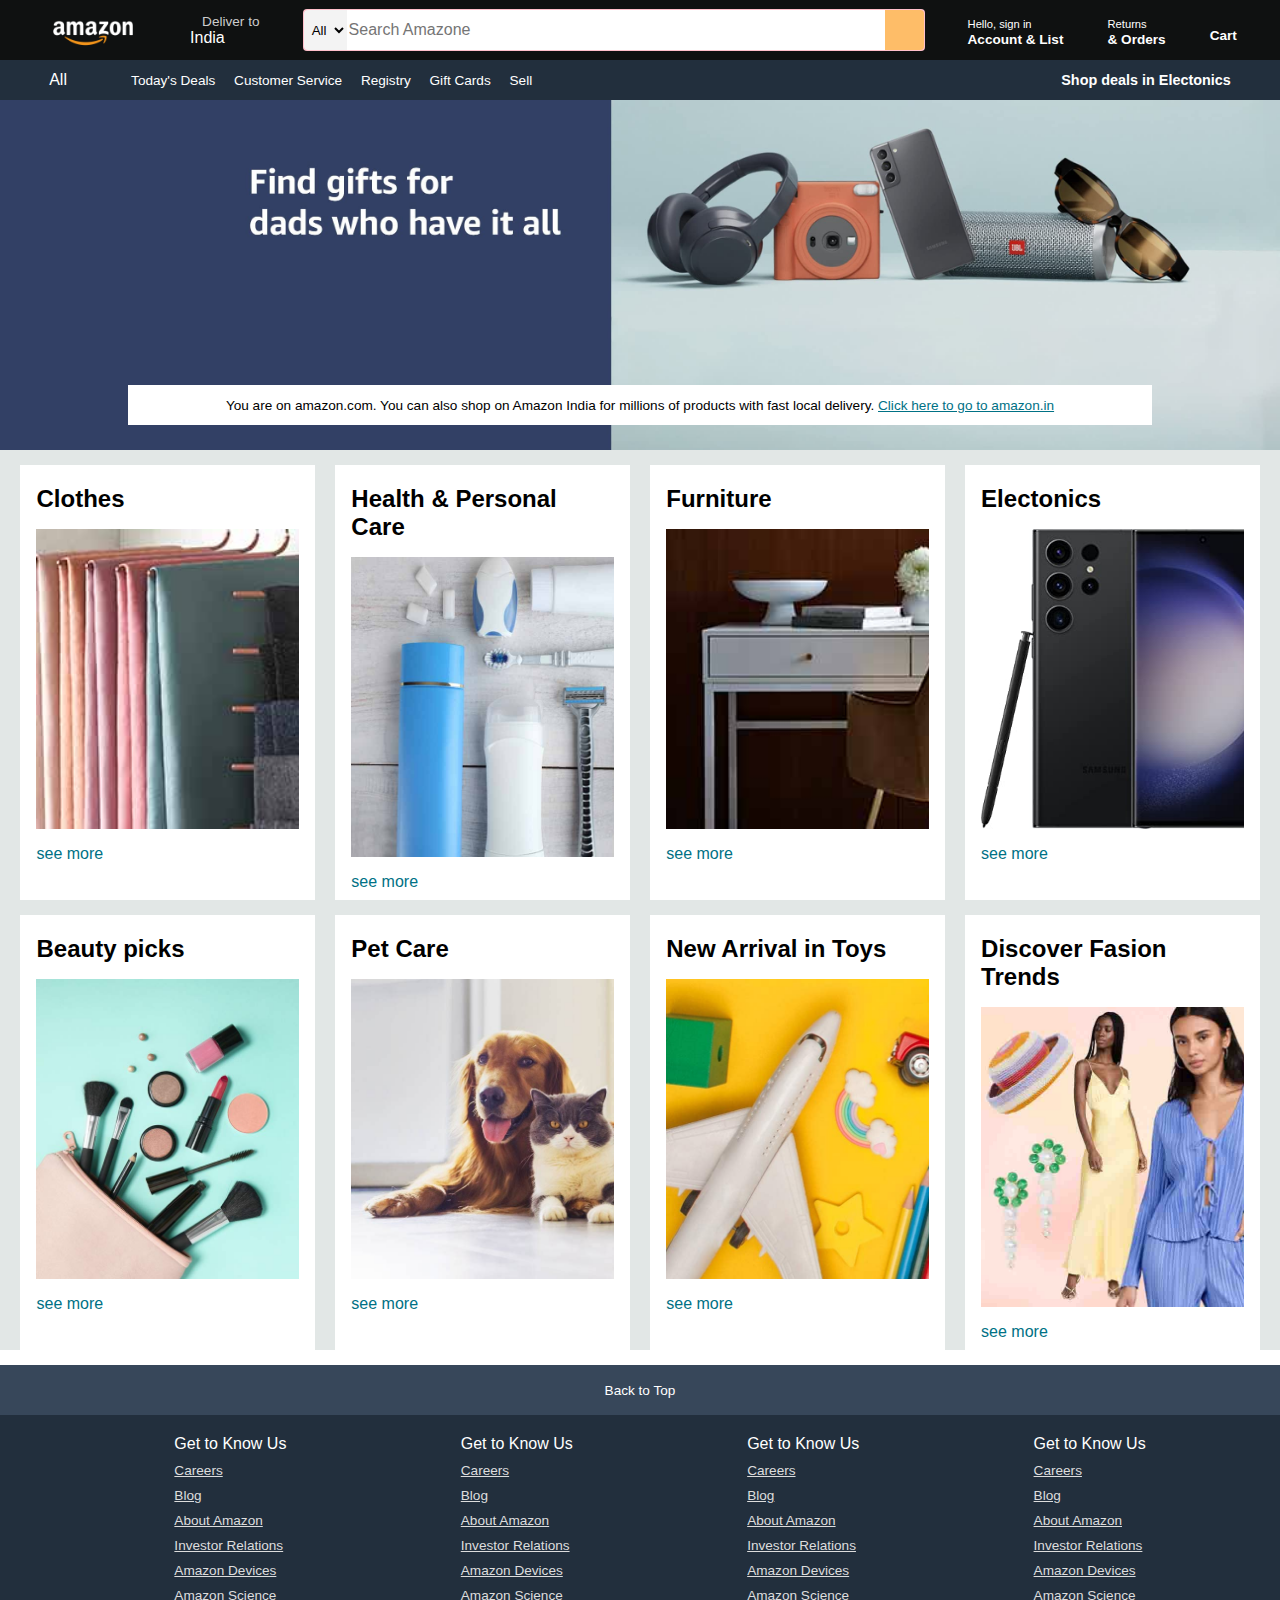
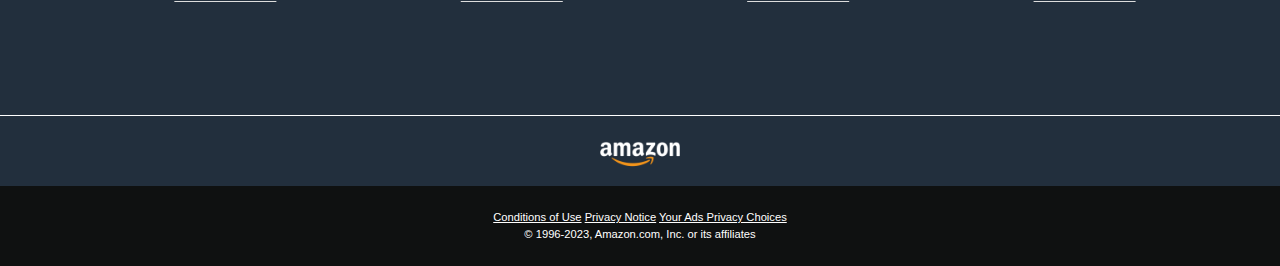
<file: index.html>
<!DOCTYPE html>
<html lang="en">
  <head>
    <meta charset="UTF-8" />
    <meta name="viewport" content="width=device-width, initial-scale=1.0" />
    <title>Amazone clone</title>
    <link
      rel="stylesheet"
      href="https://cdnjs.cloudflare.com/ajax/libs/font-awesome/6.5.1/css/all.min.css"
      integrity="sha512-DTOQO9RWCH3ppGqcWaEA1BIZOC6xxalwEsw9c2QQeAIftl+Vegovlnee1c9QX4TctnWMn13TZye+giMm8e2LwA=="
      crossorigin="anonymous"
      referrerpolicy="no-referrer"
    />
    <link rel="stylesheet" href="style.css" />
  </head>
  <body>
    <header>
      <div class="navbar">
        <div class="nav-logo border">
          <div class="logo"></div>
        </div>

        <div class="nav-address border">
          <p class="add-first">Deliver to</p>
          <div class="add-icon">
            <i class="fa-solid fa-location-dot"></i>
            <p class="add-second">India</p>
          </div>
        </div>

        <div class="nav-search border">
          <select class="search-select">
            <option>All</option>
          </select>
          <input placeholder="Search Amazone" class="search-input" />
          <div class="search-icon">
            <i class="fa-solid fa-magnifying-glass"></i>
          </div>
        </div>
        
        <div class="nav-singin border">
          <p><span>Hello, sign in</span></p>
          <p class="nav-second">Account & List</p>
        </div>

        <div class="nav-return border">
          <p><span>Returns</span></p>
          <p class="nav-second">& Orders</p>
        </div>

        <div class="nav-cart border">
          <i class="fa-solid fa-cart-shopping"></i>
          Cart
          
        </div>
      </div>

      <div class="panel">
        <div class="panel-all">
          <i class="fa-solid fa-bars"></i>
          All
        </div>
        <div class="panel-ops">
          <p>Today's Deals</p>
          <p>Customer Service</p>
          <p>Registry</p>
          <p>Gift Cards</p>
          <p>Sell</p>
        </div>
        <div class="panel-deals">
          Shop deals in Electonics
        </div>
      </div>
    </header>

    <div class="hero-section">
      <div class="hero-msg">
        <p>You are on amazon.com. You can also shop on Amazon India for millions of products with fast local delivery. <a href=""> Click here to go to amazon.in</a></p>
      </div>
    </div>

    <div class="shop-section">
      <div class="box1 box">
       <div class="box-content">
        <h2>Clothes</h2>
        <div class="box-img" style="background-image: url('/images/box1_image.jpg');"></div>
        <p>see more</p>
       </div>
      </div>
      <div class="box2 box">
        <div class="box-content">
          <h2>Health & Personal Care</h2>
          <div class="box-img" style="background-image: url('/images/box2_image.jpg');"></div>
          <p>see more</p>
         </div>
      </div>
      <div class="box3 box">
        <div class="box-content">
          <h2>Furniture</h2>
          <div class="box-img" style="background-image: url('/images/box3_image.jpg');"></div>
          <p>see more</p>
         </div>
      </div>
      <div class="box4 box">
        <div class="box-content">
          <h2>Electonics</h2>
          <div class="box-img" style="background-image: url('/images/box4_image.jpg');"></div>
          <p>see more</p>
         </div>
      </div>
      <div class="box1 box">
        <div class="box-content">
         <h2>Beauty picks</h2>
         <div class="box-img" style="background-image: url('/images/box5_image.jpg');"></div>
         <p>see more</p>
        </div>
       </div>
       <div class="box2 box">
         <div class="box-content">
           <h2>Pet Care</h2>
           <div class="box-img" style="background-image: url('/images/box6_image.jpg');"></div>
           <p>see more</p>
          </div>
       </div>
       <div class="box3 box">
         <div class="box-content">
           <h2>New Arrival in Toys</h2>
           <div class="box-img" style="background-image: url('/images/box7_image.jpg');"></div>
           <p>see more</p>
          </div>
       </div>
       <div class="box4 box">
         <div class="box-content">
           <h2>Discover Fasion Trends</h2>
           <div class="box-img" style="background-image: url('/images/box8_image.jpg');"></div>
           <p>see more</p>
          </div>
       </div>
    </div>

    <footer>
      <div class="foot-panel1">
        Back to Top
      </div>

      <div class="foot-panel2">
        <ul>
          <p>Get to Know Us</p>
          <a href="">Careers</a>
          <a href="">Blog</a>
          <a href="">About Amazon</a>
          <a href="">Investor Relations</a>
          <a href="">Amazon Devices</a>
          <a href="">Amazon Science</a>
        </ul>
        <ul>
          <p>Get to Know Us</p>
          <a href="">Careers</a>
          <a href="">Blog</a>
          <a href="">About Amazon</a>
          <a href="">Investor Relations</a>
          <a href="">Amazon Devices</a>
          <a href="">Amazon Science</a>
        </ul>
        <ul>
          <p>Get to Know Us</p>
          <a href="">Careers</a>
          <a href="">Blog</a>
          <a href="">About Amazon</a>
          <a href="">Investor Relations</a>
          <a href="">Amazon Devices</a>
          <a href="">Amazon Science</a>
        </ul>
        <ul>
          <p>Get to Know Us</p>
          <a href="">Careers</a>
          <a href="">Blog</a>
          <a href="">About Amazon</a>
          <a href="">Investor Relations</a>
          <a href="">Amazon Devices</a>
          <a href="">Amazon Science</a>
        </ul>
      </div>

      <div class="foot-panel3">
        <div class="logo">

        </div>
      </div>

      <div class="foot-panel4">
        <div class="pages">
          <a href="">Conditions of Use</a>
          <a href="">Privacy Notice</a>
          <a href="">Your Ads Privacy Choices</a>
        </div>
        <div class="copyright">
          © 1996-2023, Amazon.com, Inc. or its affiliates
        </div>
      </div>
    </footer>
  </body>
</html>
</file>
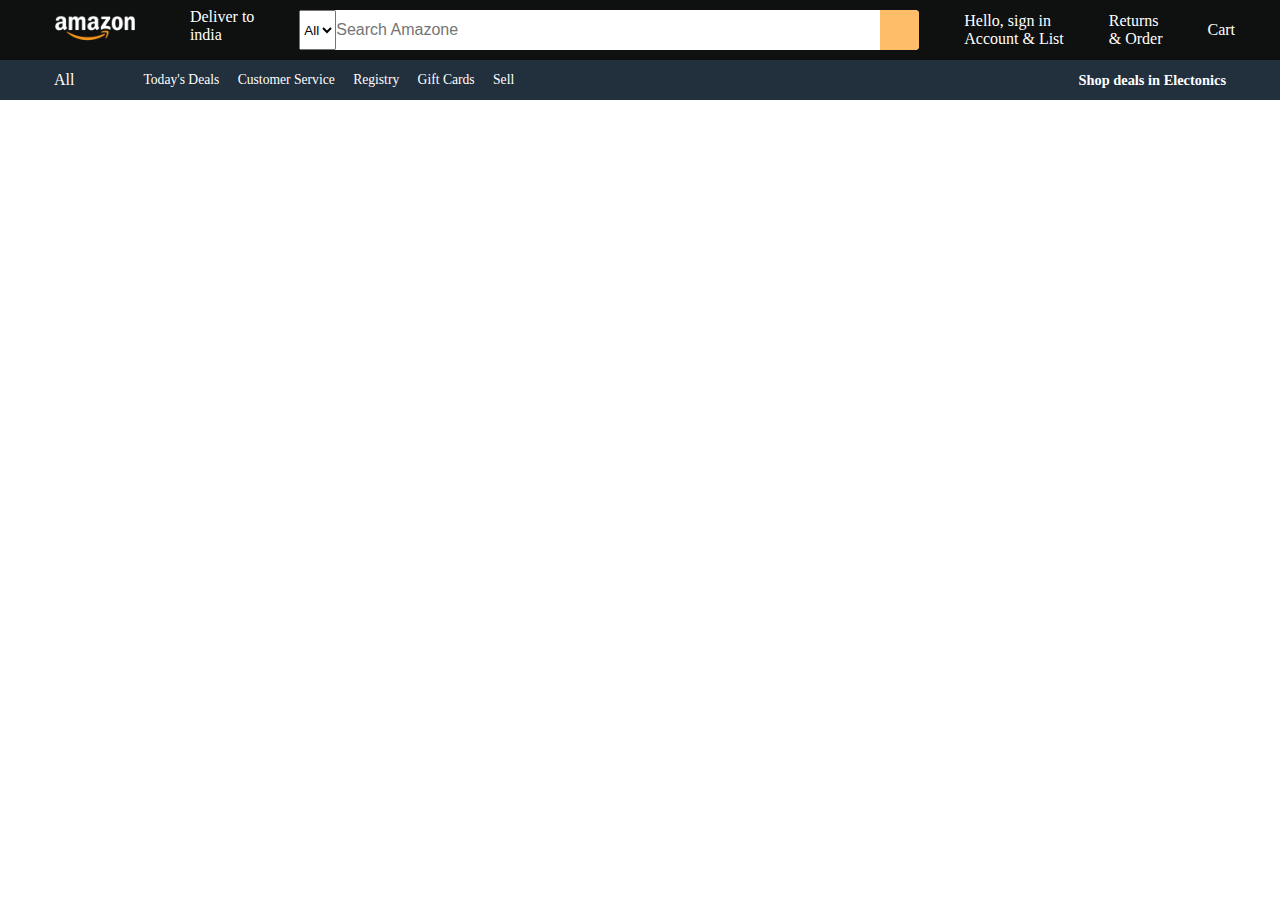
<file: recreat/index.html>
<!DOCTYPE html>
<html lang="en">
  <head>
    <meta charset="UTF-8" />
    <meta name="viewport" content="width=device-width, initial-scale=1.0" />
    <title>Amazone clone</title>
    <link
      rel="stylesheet"
      href="https://cdnjs.cloudflare.com/ajax/libs/font-awesome/6.5.1/css/all.min.css"
      integrity="sha512-DTOQO9RWCH3ppGqcWaEA1BIZOC6xxalwEsw9c2QQeAIftl+Vegovlnee1c9QX4TctnWMn13TZye+giMm8e2LwA=="
      crossorigin="anonymous"
      referrerpolicy="no-referrer"
    />
    <link rel="stylesheet" href="style.css" />
  </head>
  <body>
    <header>
      <div class="navbar">
        <div class="nav-logo border">
          <div class="logo border"></div>
        </div> 
        <div class="nav-address border">
          <p class="add-fist">Deliver to</p>
          <div class="add-icon">
          <i class="fa-solid fa-location-dot"></i>
          <p class="add-second">india</p>
        </div>
    </div>

    <div class="search-box">

        <div class="nav-search border">
          <select class="search select">
            <option>All</option>
          </select>
          <input placeholder="Search Amazone" class="search-input" />
        <div class="search-icon">
          <i class="fa-solid fa-magnifying-glass"></i>
        </div>
    </div>
</div>
    
    <div class="nav-sign-inn">
    <div class="nav-sign-in border">
        <p><span>Hello, sign in</span></p>
        <p class="nav-second">Account & List</p>
    </div>
</div>

    <div class="py">
    <div class="nav-return border">
        <p><span>Returns</span></p>
        <p class="nav-second">& Order</p>
    </div>
</div>
        
    <div class="nav-cart border">
        <i class="fa-solid fa-cart-shopping"></i>
        Cart

    </div>
      </div>


      <div class="panel">
        <div class="panel-all">
            <i class="fa-solid fa-bars"></i>
            All
        </div>
        <div class="panel-ops">
            <p>Today's Deals </p>
            <p>Customer Service </p>
            <p>Registry </p>
            <p>Gift Cards </p>
           <p> Sell</p>
        </div>
        <div class="panel-deals">
            Shop deals in Electonics
        </div>
      </div>
    </header>
  </body>
</html>
</file>
<file: style.css>
*{
     margin: 0;
     font-family: Arial;
     border: border-box;
}
.navbar{
    height: 60px;
    background-color: #0f1111;
    color: white;
    display: flex;
    align-items: center;
    justify-content: space-evenly;
}

.nav-logo{
    height: 50px;
    width: 100px;
}
.logo{
    background-image: url("/images/amazon_logo.png");
    background-size: cover;
    height: 50px;
    width: 100%;
}

.border{
    border: 1.5px solid transparent;
 
}
.border:hover{
    border: 1.5px solid white;
}

/** box 2

*/
.add-first{
    color: #cccccc;
    font-size: 0.85rem;
    margin-left: 15px;
}

.add-second{
    font-size: 1rem;
    margin-left: 3px;
}

.add-icon{
    display: flex;
    align-items: center;
}

/* box 3 */
.nav-search{
    display: flex;
    justify-content: space-evenly;
    background-color: pink;
    width: 620px;
    height: 40px;
    border-radius: 4px;
}


.search-select{
    background-color: #f3f3f3;
    width: 50px;
    text-align: center;
    border-top-left-radius: 4px;
    border-bottom-left-radius: 4px;
    border: none;

}

.search-input{
    width: 100%;
    font-size: 1rem;
    border: none;
}

.search-icon{
    width: 45px;
    display: flex;
    justify-content: center;
    align-items: center;
    font-size: 1.2rem;
    background-color: #febd68;
    border-top-right-radius:4px;
    border-bottom-right-radius:4px;
}

.nav-search:hover{
 border: 2px solid orange;
}

/* Box 4 */

span{
    font-size: 0.7rem;
}

.nav-second{
    font-size: 0.85rem;
    font-weight: 700;
}

/* Box 6  */

.nav-cart i{
    font-size: 30px;
}
.nav-cart{
    font-size: 0.85rem;
    font-weight: 700;
}

/*** panel**/
.panel{
    height: 40px;
    background-color: #222f3d;
    display: flex;
    color: white;
    align-items: center;
    justify-content: space-evenly;

}
.panel-ops p{
    display: inline;
    margin-left: 15px;
}

.panel-ops{
    width: 70%;
    font-size: 0.85rem;
}

.panel-deals{
    font-size: 0.9rem;
    font-weight: 700;
}

/**  hero section   **/
.hero-section {
    background-image: url("/images/hero_image.jpg");
    background-size:  cover;
    height: 350px;
    display: flex;
    justify-content: center;
    align-items: flex-end;
}

.hero-msg{
    background-color: white;
    color: black;
    height: 40px;
    display: flex;
    align-items: center;
    justify-content: center;
    font-size: 0.85rem;
    width: 80%;
    margin-bottom: 25px;
}

.hero-msg a {
    color: #007185;
}


/*** shop section*/

.shop-section{
    display: flex;
    flex-wrap: wrap;
    justify-content: space-evenly;
    background-color: #e2e7e6;
}
.box{
    /* border: 2px solid black; */
    height: 400px;
    width: 23%;
    background-color: white;
    padding: 20px 0px 15px;
    margin-top: 15px;
}

.box-img{
    height: 300px;
    background-size: cover;
    margin-top: 1rem;
    margin-bottom: 1rem;
    
}

.box-content{
      margin-left: 1rem;
      margin-right: 1rem;
      
}

.box-content p{
    color: #007185;
}

/** footer */

footer{
    margin-top: 15px;
}
.foot-panel1{
    background-color: #37475a;
    color: white;
    height: 50px;
    display: flex;
    justify-content: center;
    align-items: center;
    font-size: 0.85rem;
}


.foot-panel2{
    background-color: #222f3d;
    color: white;
    height: 300px;
    display: flex;
    justify-content: space-evenly;
}

ul{
    margin-top: 20px;
}

ul a {
    display: block;
    font-size: 0.85rem;
    margin-top: 10px;
    color: #dddddd;
}

.foot-panel3{
    background-color: #222f3d;
    color: white;
    border-top: 0.5px solid white;
    height: 70px;
    display: flex;
    justify-content: center;
    align-items: center;
}

.logo{
    background-image: url("/images/amazon_logo.png");
    background-size: cover;
    height: 50px;
    width: 100px;
}

.foot-panel4{
    background-color: #0f1111;
    color: white;
    height: 80px;
    font-size: 0.7rem;
    text-align: center;
    /* display: flex;
    justify-content: center;
    align-items: center; */
}
.foot-panel4 a{
    color: white;
}

.pages{
       
    padding-top: 25px;
}

.copyright{
    padding-top: 5px;



}
</file>
<file: recreat/style.css>
*{
    margin: 0px;
    padding: 0px;
    box-sizing: border-box;
}

.navbar{
    height: 60px;
    background-color: #0f1111;
    color: white;
    display: flex;
    /* align-items: center; */
    justify-content: space-evenly;
    
}

.nav-logo{
    height: 50px;
    width: 100px;
}
.logo{
    background-image: url("/images/amazon_logo.png");
    background-size: cover;
    height: 50px;
    width: 100px;
}
.border{
    border-radius: 2px solid transparent;
}
.border:hover{
    
        border: 1.5px solid white;
    
}
/* .search-select{
    background-color: #f3f3f3;
    width: 50px;
    text-align: center;
    border-top-left-radius: 1rem;
    border-bottom-left-radius: 1rem;}
     */
   
/* 
.search-input{
    /* display: flex;
    justify-content: center;
    align-items: center; */
    /* background-color: white; */
    /* width: 100%;
    font-size: 1rem;
    border: none;
} */ 

.nav-search{
    display: flex;
    justify-content: space-evenly;
    background-color: pink;
    width: 620px;
    height: 40px;
    border-radius: 4px;
    /* align-items: center; */
    
}

.search-select{
    background-color: #f3f3f3;
    width: 50px;
    text-align: center;
    border-top-left-radius: 4px;
    border-bottom-left-radius: 4px;
    border: none;
}
.search-input{
    width: 100%;
    font-size: 1rem;
    border: none;
}

.search-icon{
    display: flex;
    justify-content: center;
    align-items: center;
    font-size: 1.2rem;
    width: 45px;
    background-color: #febd68;
    border-top-right-radius:4px;
    border-bottom-right-radius:4px;
}
.nav-search:hover{
    border: 2px solid orange;
   }
   

   .search-box{
    display: flex;
    justify-content: center;
    align-items: center;
   }

   .nav-cart{
    display: flex;
    align-items: center;
    justify-content: center;
   }
   
   .py{
    display: flex;
    align-items: center;
   }

   .nav-sign-inn{
    display: flex;
    align-items: center;
   }

   .nav-address{
  margin-top: 8px;
  margin-bottom: 6px;
   }

   .add-icon{
    display: flex;
   }
   
   .panel{
    height: 40px;
    background-color: #222f3d;
    display: flex;
    color: white;
    align-items: center;
    justify-content: space-evenly;
   }


   .panel-ops p{
    display: inline;
    margin-left: 15px;
    /* justify-content: space-evenly; */
    /* align-items: center; */
   }

   .panel-ops{
    width: 70%;
    font-size: 0.85rem;
   }

   .panel-deals {
    font-size: 0.9rem;
    font-weight: 700;
}
</file>
